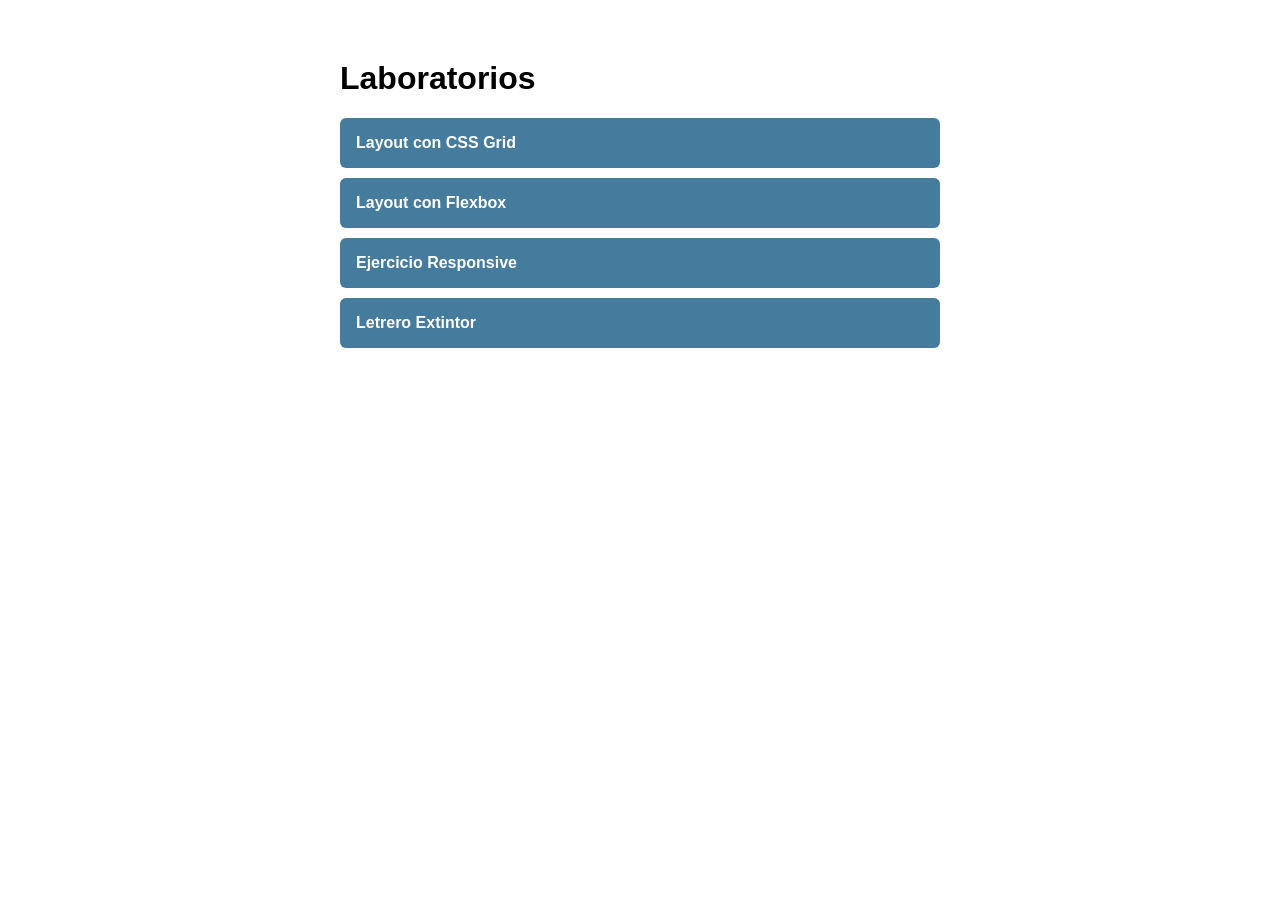
<file: index.html>
<!DOCTYPE html>
<html lang="es">
<head>
  <meta charset="UTF-8">
  <meta name="viewport" content="width=device-width, initial-scale=1.0">
  <title>Laboratorio de Layouts</title>
  <style>
    body { font-family: Arial, sans-serif; max-width: 600px; margin: 60px auto; padding: 0 20px; }
    a { display: block; padding: 16px; margin: 10px 0; background: #457b9d; color: #fff;
        text-decoration: none; border-radius: 6px; font-weight: bold; }
    a:hover { background: #1d3557; }
  </style>
</head>
<body>
  <h1>Laboratorios</h1>
  <a href="layout-grid/">Layout con CSS Grid</a>
  <a href="layout-flexbox/">Layout con Flexbox</a>
  <a href="ejercicio-responsive/">Ejercicio Responsive</a>
  <a href="extintor/">Letrero Extintor</a>
</body>
</html>
</file>
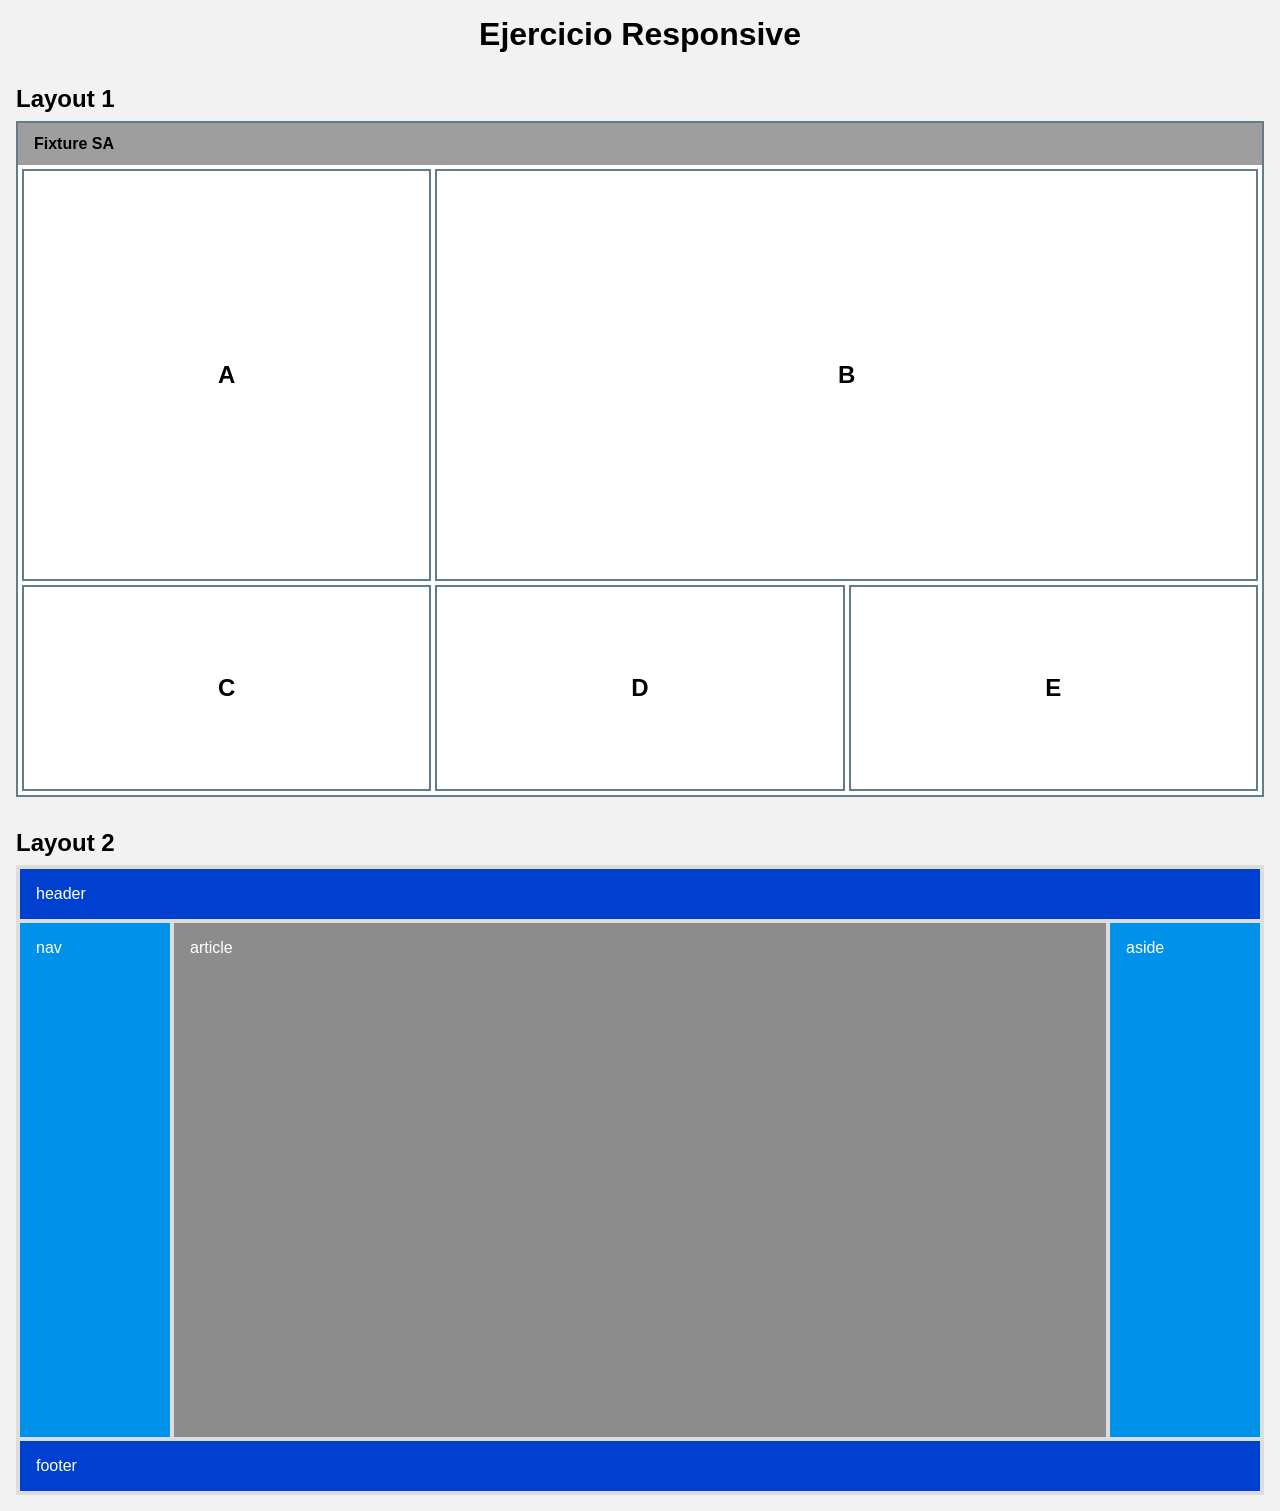
<file: ejercicio-responsive/index.html>
<!DOCTYPE html>
<html lang="es">
<head>
  <meta charset="UTF-8">
  <meta name="viewport" content="width=device-width, initial-scale=1.0">
  <title>Ejercicio Responsive</title>
  <link rel="stylesheet" href="styles.css">
</head>
<body>
  <h1>Ejercicio Responsive</h1>

  <!-- Layout 1 -->
  <section>
    <h2>Layout 1</h2>
    <div class="layout-1">
      <div class="barra">Fixture SA</div>
      <div class="grid">
        <div class="caja a">A</div>
        <div class="caja b">B</div>
        <div class="caja c">C</div>
        <div class="caja d">D</div>
        <div class="caja e">E</div>
      </div>
    </div>
  </section>

  <!-- Layout 2 -->
  <section>
    <h2>Layout 2</h2>
    <div class="layout-2">
      <header>header</header>
      <nav>nav</nav>
      <article>article</article>
      <aside>aside</aside>
      <footer>footer</footer>
    </div>
  </section>
</body>
</html>
</file>
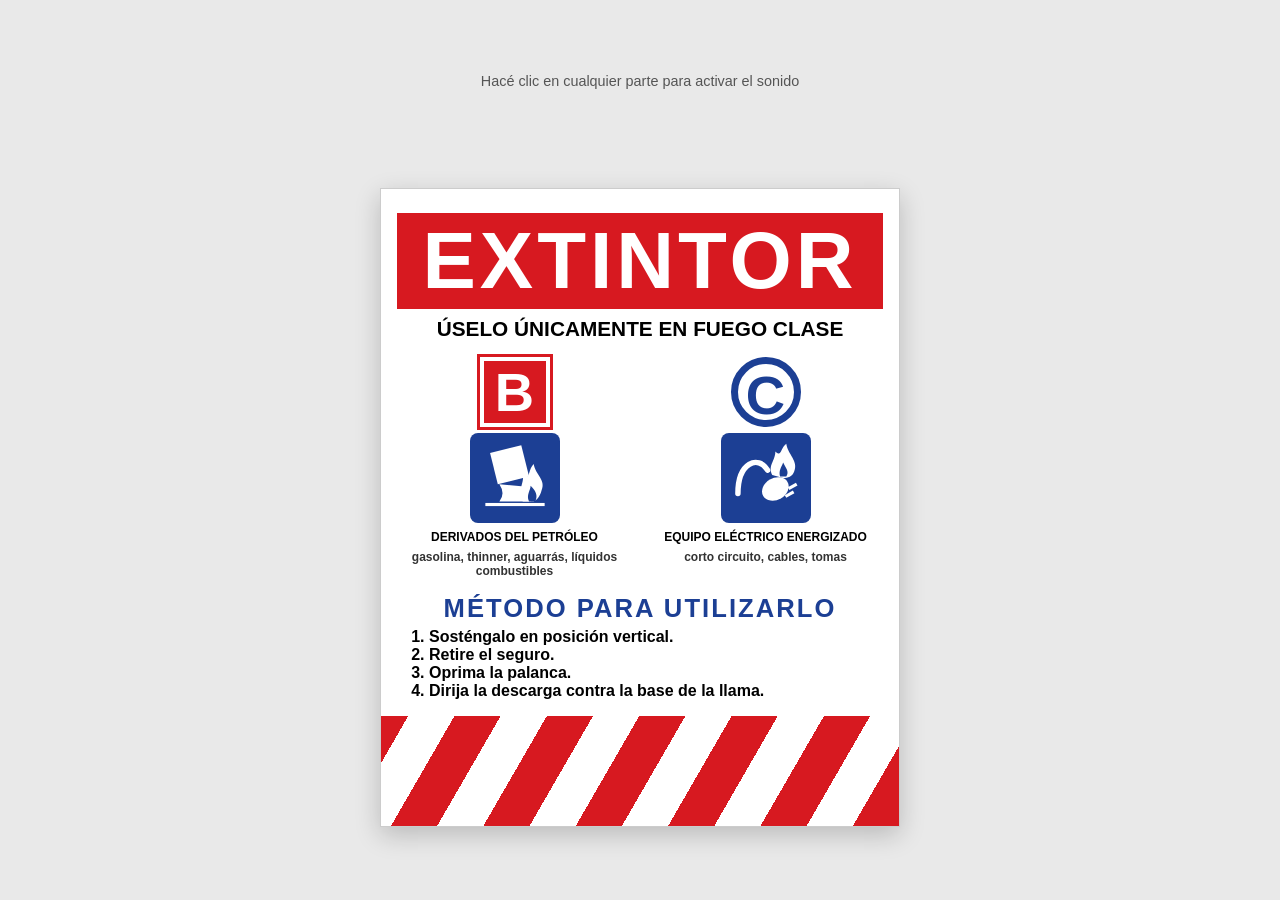
<file: extintor/index.html>
<!DOCTYPE html>
<html lang="es">
<head>
  <meta charset="UTF-8">
  <meta name="viewport" content="width=device-width, initial-scale=1.0">
  <title>Extintor</title>
  <link rel="stylesheet" href="style.css">
  <script src="script.js" defer></script>
</head>
<body>
  <p class="aviso">Hacé clic en cualquier parte para activar el sonido</p>

  <main class="letrero">
    <h1 class="titulo">EXTINTOR</h1>
    <h2 class="subtitulo">ÚSELO ÚNICAMENTE EN FUEGO CLASE</h2>

    <section class="clases">
      <article class="clase">
        <span class="letra letra-b">B</span>
        <div class="icono">
          <svg viewBox="0 0 100 100" aria-hidden="true">
            <!-- recipiente inclinado derramando líquido -->
            <polygon points="18,18 58,8 68,48 28,58" fill="#fff"/>
            <path d="M30,58 Q38,70 30,80 L70,80 Q78,72 72,62 Z" fill="#fff"/>
            <!-- llamas -->
            <path d="M60,80 C52,66 62,58 60,46 C70,54 66,40 74,32 C76,46 90,52 84,66 C82,74 78,78 74,80 Z" fill="#fff"/>
            <path d="M68,80 C64,72 70,66 70,60 C76,66 80,72 76,80 Z" fill="#1c3f94"/>
            <rect x="12" y="82" width="76" height="4" fill="#fff"/>
          </svg>
        </div>
        <h3>DERIVADOS DEL PETRÓLEO</h3>
        <p>gasolina, thinner, aguarrás, líquidos combustibles</p>
      </article>

      <article class="clase">
        <span class="letra letra-c">C</span>
        <div class="icono">
          <svg viewBox="0 0 100 100" aria-hidden="true">
            <!-- cable y enchufe -->
            <path d="M14,70 C14,30 40,20 52,40" stroke="#fff" stroke-width="7" fill="none" stroke-linecap="round"/>
            <ellipse cx="62" cy="64" rx="18" ry="14" fill="#fff" transform="rotate(-30 62 64)"/>
            <rect x="74" y="72" width="12" height="4" fill="#fff" transform="rotate(-30 74 72)"/>
            <rect x="78" y="62" width="12" height="4" fill="#fff" transform="rotate(-30 78 62)"/>
            <!-- llamas -->
            <path d="M58,46 C52,34 62,28 62,16 C70,24 68,12 76,6 C78,20 92,28 86,42 C84,48 78,50 72,50 Z" fill="#fff"/>
            <path d="M68,48 C66,40 70,36 72,30 C76,38 80,42 76,48 Z" fill="#1c3f94"/>
          </svg>
        </div>
        <h3>EQUIPO ELÉCTRICO ENERGIZADO</h3>
        <p>corto circuito, cables, tomas</p>
      </article>
    </section>

    <section class="metodo">
      <h2>MÉTODO PARA UTILIZARLO</h2>
      <ol>
        <li>Sosténgalo en posición vertical.</li>
        <li>Retire el seguro.</li>
        <li>Oprima la palanca.</li>
        <li>Dirija la descarga contra la base de la llama.</li>
      </ol>
    </section>

    <footer class="barra" title="¡Cuidado!"></footer>
  </main>
</body>
</html>
</file>
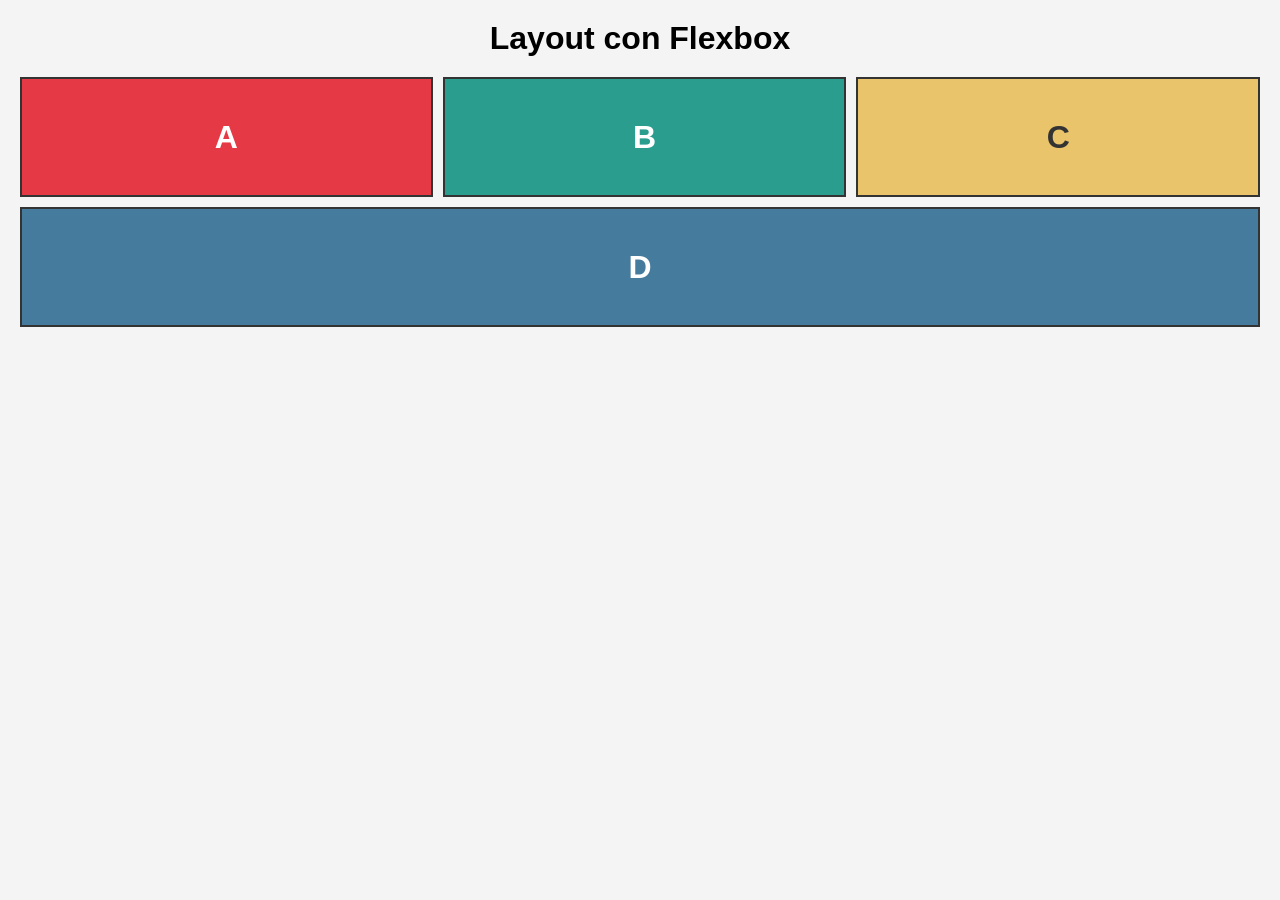
<file: layout-flexbox/index.html>
<!DOCTYPE html>
<html lang="es">
<head>
  <meta charset="UTF-8">
  <meta name="viewport" content="width=device-width, initial-scale=1.0">
  <title>Layout con Flexbox</title>
  <link rel="stylesheet" href="styles.css">
</head>
<body>
  <h1>Layout con Flexbox</h1>

  <main class="contenedor">
    <!-- Grupo que contiene A, B y C -->
    <section class="grupo">
      <div class="caja a">A</div>
      <!-- Sub-grupo con B y C (quedan lado a lado en tablet) -->
      <div class="sub-grupo">
        <div class="caja b">B</div>
        <div class="caja c">C</div>
      </div>
    </section>

    <div class="caja d">D</div>
  </main>
</body>
</html>
</file>
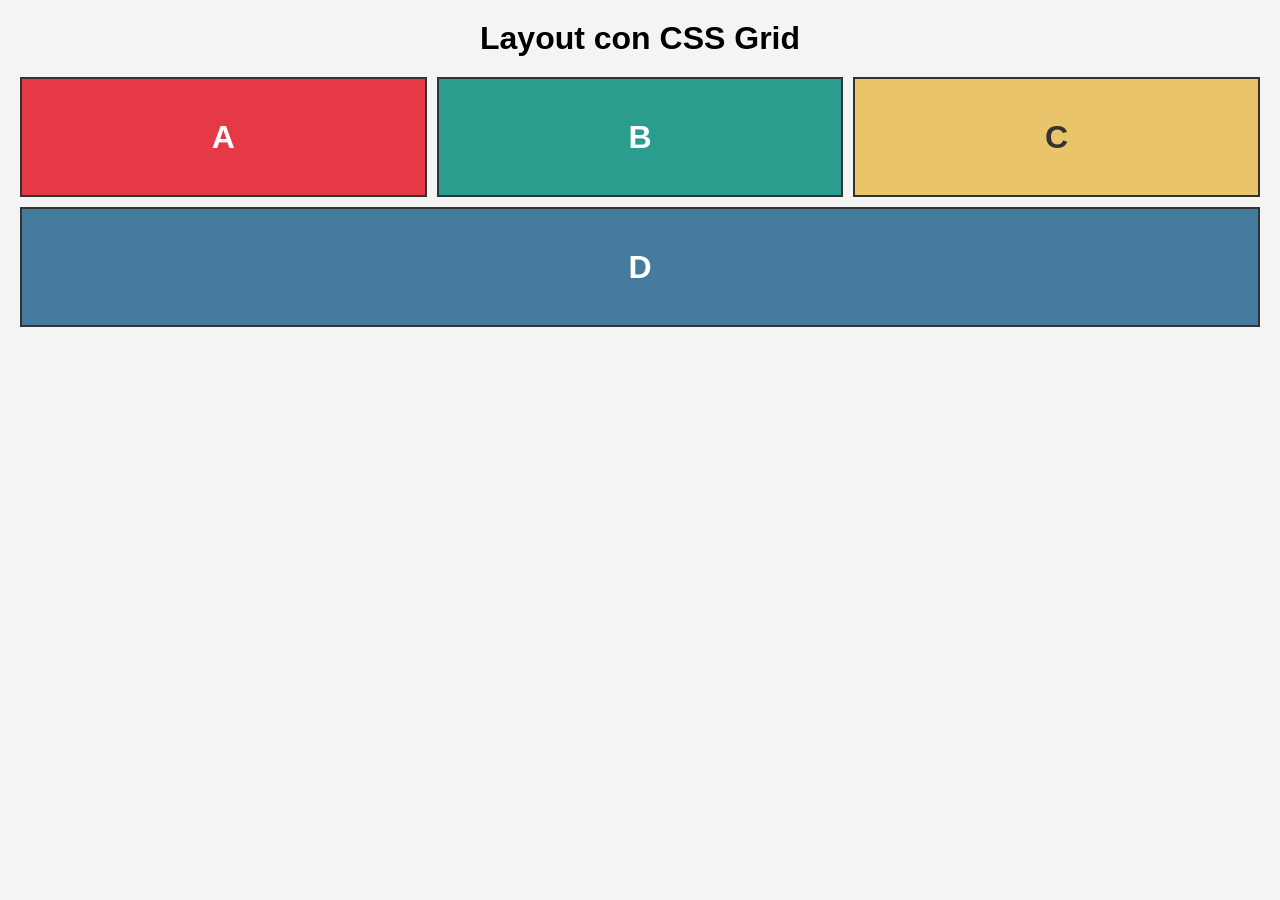
<file: layout-grid/index.html>
<!DOCTYPE html>
<html lang="es">
<head>
  <meta charset="UTF-8">
  <meta name="viewport" content="width=device-width, initial-scale=1.0">
  <title>Layout con CSS Grid</title>
  <link rel="stylesheet" href="styles.css">
</head>
<body>
  <h1>Layout con CSS Grid</h1>

  <main class="contenedor">
    <div class="caja a">A</div>
    <div class="caja b">B</div>
    <div class="caja c">C</div>
    <div class="caja d">D</div>
  </main>
</body>
</html>
</file>
<file: ejercicio-responsive/styles.css>
* { box-sizing: border-box; margin: 0; padding: 0; }

body {
  font-family: Arial, sans-serif;
  background: #f2f2f2;
  padding: 1rem;
  display: grid;
  gap: 2rem;
}

h1 { text-align: center; }
h2 { margin-bottom: 0.5rem; }

/* =========================================
   LAYOUT 1 - Fixture SA (mobile-first)
   ========================================= */
.layout-1 {
  border: 2px solid #607d8b;
  background: white;
}

.layout-1 .barra {
  background: #9e9e9e;
  padding: 0.75rem 1rem;
  font-weight: bold;
}

.layout-1 .grid {
  display: grid;
  gap: 4px;
  padding: 4px;
  min-height: 70vh;
  grid-template-columns: 1fr 1fr;
  grid-template-rows: 2fr 1fr 1fr;
  grid-template-areas:
    "b b"
    "c d"
    "e e";
}

.layout-1 .caja {
  background: white;
  border: 2px solid #607d8b;
  display: grid;
  place-items: center;
  font-size: 1.5rem;
  font-weight: bold;
}

.layout-1 .a { grid-area: a; display: none; } /* A no aparece en móvil */
.layout-1 .b { grid-area: b; }
.layout-1 .c { grid-area: c; }
.layout-1 .d { grid-area: d; }
.layout-1 .e { grid-area: e; }

/* =========================================
   LAYOUT 2 - header/nav/article/aside/footer
   ========================================= */
.layout-2 {
  display: grid;
  gap: 4px;
  padding: 4px;
  min-height: 70vh;
  background: #ddd;
  color: white;
  grid-template-columns: 1fr;
  grid-template-rows: auto 1fr auto auto auto;
  grid-template-areas:
    "header"
    "article"
    "nav"
    "aside"
    "footer";
}

.layout-2 > * { padding: 1rem; }

.layout-2 header  { grid-area: header;  background: #0040d0; }
.layout-2 nav     { grid-area: nav;     background: #0091ea; }
.layout-2 article { grid-area: article; background: #8c8c8c; min-height: 200px; }
.layout-2 aside   { grid-area: aside;   background: #0091ea; }
.layout-2 footer  { grid-area: footer;  background: #0040d0; }

/* =========================================
   DESKTOP
   ========================================= */
@media (width >= 768px) {
  .layout-1 .grid {
    grid-template-columns: 1fr 1fr 1fr;
    grid-template-rows: 2fr 1fr;
    grid-template-areas:
      "a b b"
      "c d e";
  }

  .layout-1 .a { display: grid; }

  .layout-2 {
    grid-template-columns: 150px 1fr 150px;
    grid-template-rows: auto 1fr auto;
    grid-template-areas:
      "header header  header"
      "nav    article aside"
      "footer footer  footer";
  }
}
</file>
<file: extintor/style.css>
* { box-sizing: border-box; margin: 0; padding: 0; }

body {
  min-height: 100vh;
  display: grid;
  place-items: center;
  gap: 1rem;
  padding: 2rem 1rem;
  background: #e9e9e9;
  font-family: Arial, Helvetica, sans-serif;
}

.aviso {
  font-size: 0.9rem;
  color: #555;
  transition: opacity 0.4s;
}
.aviso.oculto { opacity: 0; }

.letrero {
  width: min(520px, 100%);
  background: #fff;
  border: 1px solid #ccc;
  box-shadow: 0 8px 24px rgb(0 0 0 / 0.2);
  overflow: hidden;
}

.titulo {
  margin: 1.5rem 1rem 0.5rem;
  background: #d71920;
  color: #fff;
  text-align: center;
  font-size: clamp(2.5rem, 13vw, 5rem);
  font-weight: 900;
  letter-spacing: 0.05em;
  line-height: 1.2;
}

.subtitulo {
  text-align: center;
  font-size: clamp(0.9rem, 3.6vw, 1.3rem);
  margin-bottom: 1rem;
}

.clases {
  display: grid;
  grid-template-columns: 1fr 1fr;
  gap: 1rem;
  padding: 0 1rem;
  text-align: center;
}

.clase {
  display: flex;
  flex-direction: column;
  align-items: center;
  gap: 0.4rem;
}

.letra {
  display: grid;
  place-items: center;
  width: 70px;
  height: 70px;
  font-size: 3.4rem;
  font-weight: 900;
}
.letra-b {
  background: #d71920;
  color: #fff;
  border: 4px solid #fff;
  outline: 3px solid #d71920;
}
.letra-c {
  color: #1c3f94;
  border: 7px solid #1c3f94;
  border-radius: 50%;
}

.icono {
  width: 90px;
  height: 90px;
  padding: 6px;
  background: #1c3f94;
  border-radius: 8px;
}

.clase h3 { font-size: 0.75rem; }
.clase p { font-size: 0.75rem; font-weight: bold; color: #333; }

.metodo { padding: 1rem 1.5rem; }
.metodo h2 {
  color: #1c3f94;
  font-family: "Arial Black", Arial, sans-serif;
  font-size: clamp(1.1rem, 5vw, 1.6rem);
  letter-spacing: 0.08em;
  text-align: center;
}
.metodo ol {
  padding-left: 1.5rem;
  margin-top: 0.3rem;
  font-weight: bold;
  font-size: clamp(0.8rem, 3.2vw, 1rem);
}

/* Franja roja y blanca de abajo */
.barra {
  height: 110px;
  background: repeating-linear-gradient(
    -60deg,
    #d71920 0 40px,
    #fff 40px 80px
  );
  cursor: pointer;
  transition: filter 0.2s;
}

/* Estado de alerta (lo agrega script.js) */
.barra.alerta {
  animation: parpadeo 0.25s steps(1) infinite, mover 0.6s linear infinite;
}
.letrero.alerta { outline: 6px solid #d71920; }

@keyframes parpadeo {
  50% { filter: brightness(1.4) saturate(2); }
}
@keyframes mover {
  to { background-position: 92px 0; }
}
</file>
<file: layout-flexbox/styles.css>
* {
  box-sizing: border-box;
  margin: 0;
  padding: 0;
}

body {
  font-family: Arial, sans-serif;
  padding: 20px;
  background: #f4f4f4;
}

h1 {
  text-align: center;
  margin-bottom: 20px;
}

.caja {
  display: flex;
  align-items: center;
  justify-content: center;
  min-height: 120px;
  border: 2px solid #333;
  font-size: 2rem;
  font-weight: bold;
  color: #fff;
}

.a { background: #e63946; }
.b { background: #2a9d8f; }
.c { background: #e9c46a; color: #333; }
.d { background: #457b9d; }

/* ===== MOBILE (por defecto, mobile-first) ===== */
/* Todo apilado en una sola columna: A, B, C, D */
.contenedor,
.grupo,
.sub-grupo {
  display: flex;
  flex-direction: column;
  gap: 10px;
}

/* ===== TABLET ===== */
/* Izquierda: A arriba, B y C abajo lado a lado. Derecha: D ocupa todo el alto */
@media (min-width: 600px) {
  .contenedor {
    flex-direction: row;
  }

  .grupo {
    flex: 1;
    flex-direction: column;
  }

  .sub-grupo {
    flex-direction: row;
  }

  .sub-grupo .caja {
    flex: 1;
  }

  .d {
    flex: 1;
  }
}

/* ===== DESKTOP ===== */
/* Arriba: A, B, C en fila. Abajo: D a todo el ancho */
@media (min-width: 1024px) {
  .contenedor {
    flex-direction: column;
  }

  .grupo {
    flex-direction: row;
  }

  .a {
    flex: 1;
  }

  .sub-grupo {
    flex: 2; /* ocupa el espacio de B + C */
  }
}
</file>
<file: layout-grid/styles.css>
* {
  box-sizing: border-box;
  margin: 0;
  padding: 0;
}

body {
  font-family: Arial, sans-serif;
  padding: 20px;
  background: #f4f4f4;
}

h1 {
  text-align: center;
  margin-bottom: 20px;
}

.caja {
  display: flex;
  align-items: center;
  justify-content: center;
  min-height: 120px;
  border: 2px solid #333;
  font-size: 2rem;
  font-weight: bold;
  color: #fff;
}

.a { grid-area: a; background: #e63946; }
.b { grid-area: b; background: #2a9d8f; }
.c { grid-area: c; background: #e9c46a; color: #333; }
.d { grid-area: d; background: #457b9d; }

/* ===== MOBILE (por defecto, mobile-first) ===== */
.contenedor {
  display: grid;
  gap: 10px;
  grid-template-columns: 1fr;
  grid-template-areas:
    "a"
    "b"
    "c"
    "d";
}

/* ===== TABLET ===== */
@media (min-width: 600px) {
  .contenedor {
    grid-template-columns: 1fr 1fr 2fr;
    grid-template-areas:
      "a a d"
      "b c d";
  }
}

/* ===== DESKTOP ===== */
@media (min-width: 1024px) {
  .contenedor {
    grid-template-columns: repeat(3, 1fr);
    grid-template-areas:
      "a b c"
      "d d d";
  }
}
</file>
